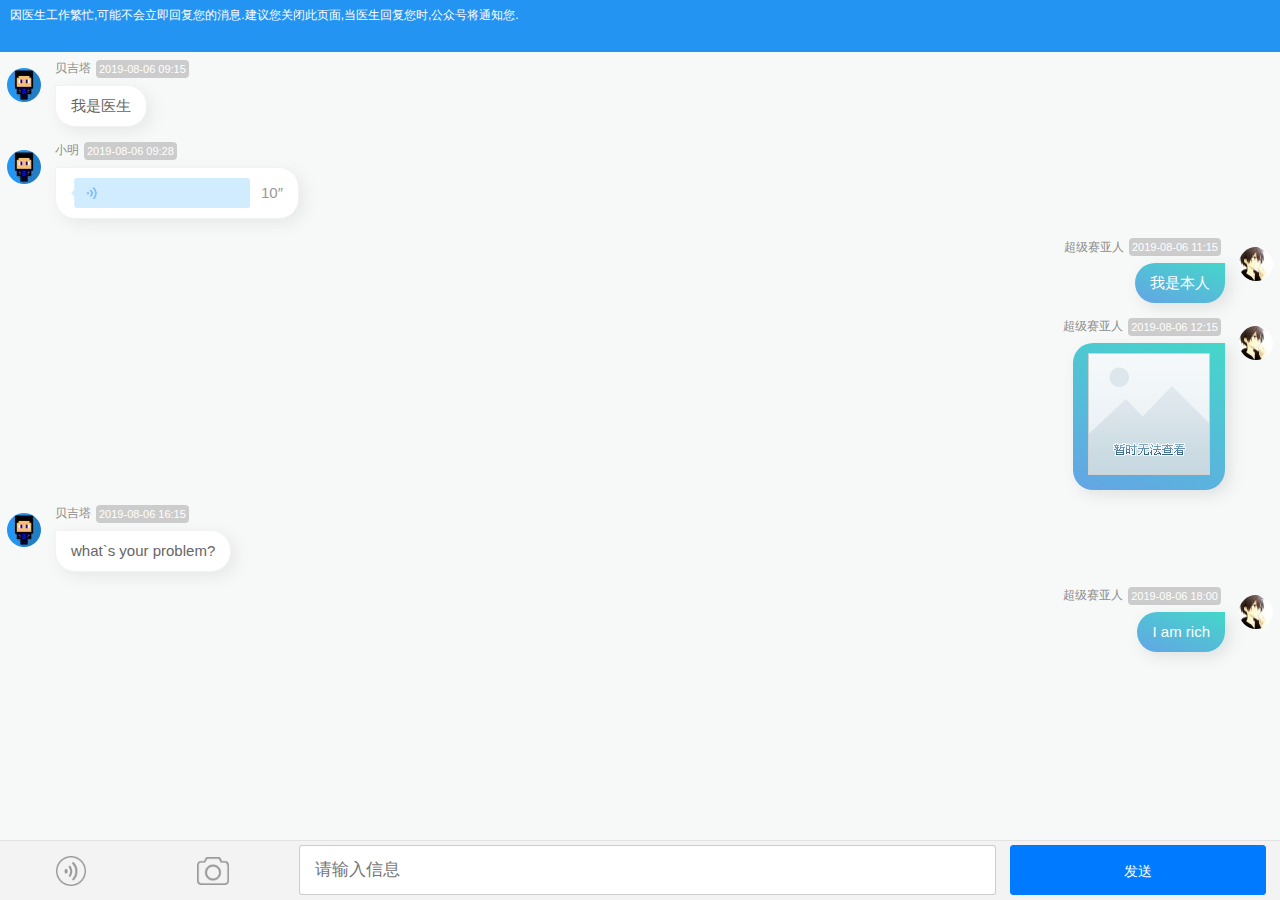
<file: index.html>
<!DOCTYPE html>
<html>
<head>
    <meta http-equiv="Content-Type" content="text/html; charset=UTF-8" />
    <meta name="viewport" content="width=device-width, initial-scale=1.0, maximum-scale=1.0, user-scalable=0" />
    <meta http-equiv="Expires" content="0" />
    <meta http-equiv="Pragma" content="no-cache" />
    <meta http-equiv="Cache-control" content="no-cache" />
    <meta http-equiv="Cache" content="no-cache" />

    <title>payWeChat</title>

    <script src="js/plugin/jquery-2.2.4.min.js"></script>

</head>

<body>

<script>
    $(function () {
        window.location.href = 'comm/reply/replyDoctor.html?account=gh_02ff1d3275f0&openId=oTcawv3SIFf9MGgsMnm1hPdoD8vM';
    });
</script>

</body>

</html>
</file>
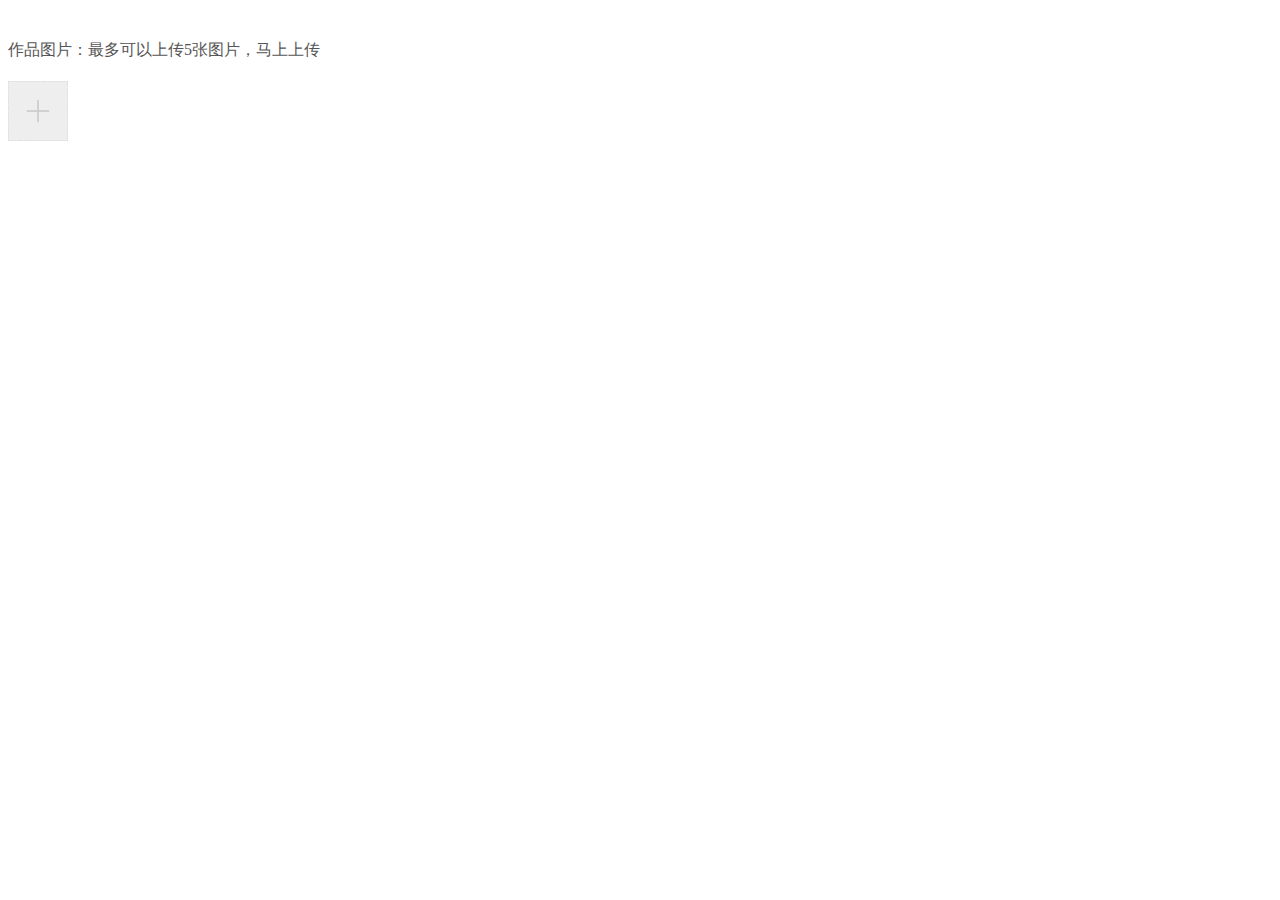
<file: js/plugin/imgUp/index.html>
<!DOCTYPE html>
<html>
	<head>
		<meta charset="utf-8" />
		<title>上传图片插件</title>
		<link href="css/index.css" type="text/css" rel="stylesheet"/>
	</head>
	<body>
		<div class="img-box full">
			<section class=" img-section">
				<p class="up-p">作品图片：<span class="up-span">最多可以上传5张图片，马上上传</span></p>
				<div class="z_photo upimg-div clear" >
					 <section class="z_file fl">
						<img src="img/a11.png" class="add-img">
						<input type="file" name="file" id="file" class="file" value="" accept="image/jpg,image/jpeg,image/png,image/bmp" multiple />
					 </section>
		         </div>
			 </section>
		</div>
        <aside class="mask works-mask">
			<div class="mask-content">
				<p class="del-p">您确定要删除作品图片吗？</p>
				<p class="check-p"><span class="del-com wsdel-ok">确定</span><span class="wsdel-no">取消</span></p>
			</div>
		</aside>
		<script src="http://www.jq22.com/jquery/jquery-1.10.2.js"></script>
		<script src="js/imgUp.js"></script>
	</body>
</html>
</file>
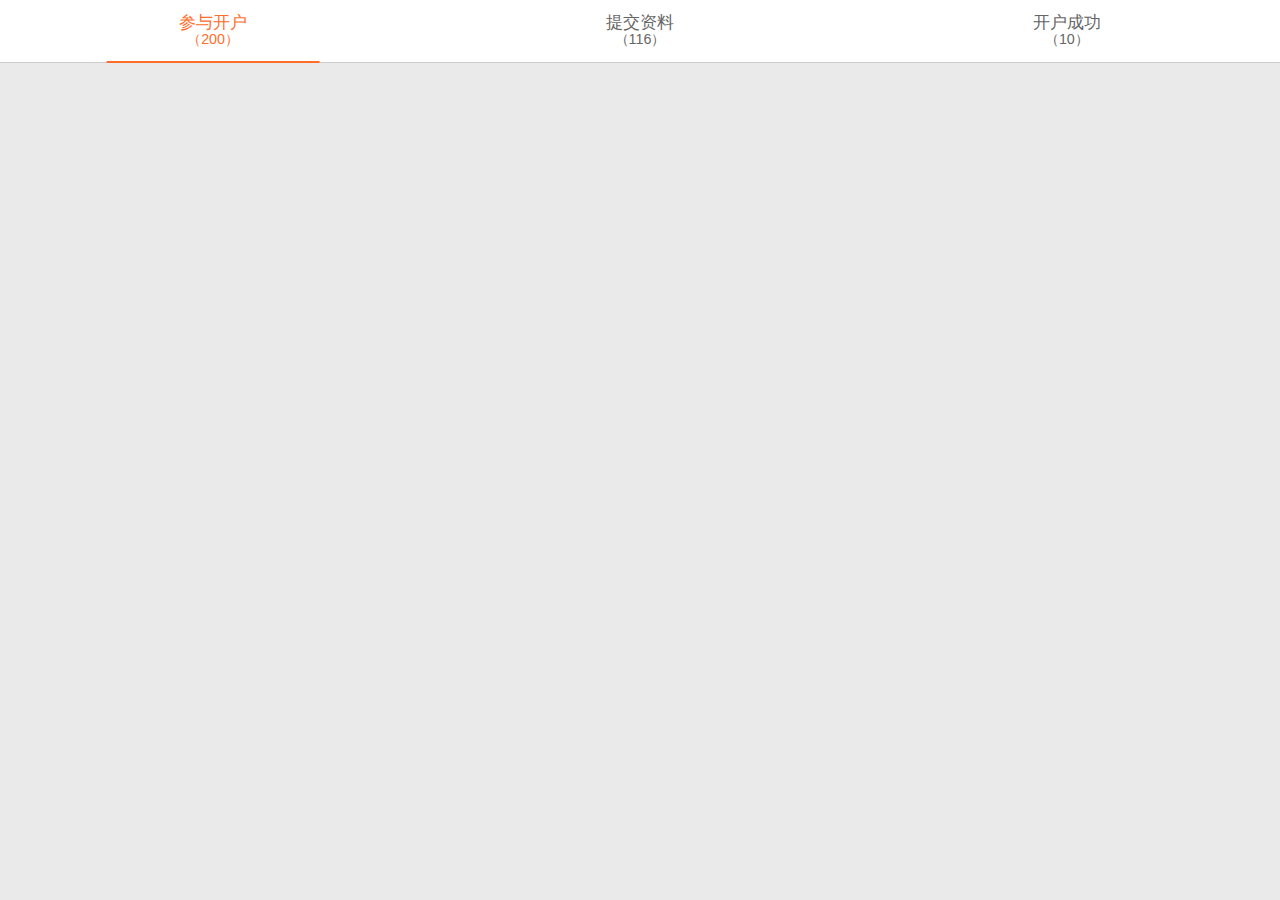
<file: js/plugin/jQuery-dropload/index.html>
﻿<!DOCTYPE html>
<html>
<head>
<meta charset="utf-8">
<meta name="robots" content="all" />
<meta http-equiv="imagetoolbar" content="no" />
<meta http-equiv="pragma" Content="no-cach" />
<meta name="viewport" content="width=device-width, initial-scale=1.0, maximum-scale=1.0, user-scalable=no" />
<meta name="format-detection" content="telephone=no" />
<meta http-equiv="keywords" content="" />
<meta name="author" content="" />
<meta name="copyright" content="" />
<meta name="description" content="" />
<meta name="HandheldFriendly" content="true" />

<title>HTML5手机端手指滑动上拉加载代码</title>

<link type="text/css" media="all" rel="stylesheet" href="css/style.css" />
<link type="text/css" media="all" rel="stylesheet" href="css/dropload.css">

</head>
<body ontouchstart=""  id="container">
<header class="tabHead">
  <span class="active">参与开户<small>（200）</small></span>
  <span>提交资料<small>（116）</small></span>
  <span>开户成功<small>（10）</small></span>
  <b class="border"></b>
</header>
<article class="khfxWarp">
  <section class="khfxPane" style="display:block">
  </section>

  <section class="khfxPane">
  </section>

  <section class="khfxPane">
  </section>
</article>

<script src="http://www.jq22.com/jquery/jquery-1.10.2.js"></script>
<script src="lib/dropload.js"></script>
<script src="lib/khData.js"></script>


</body>
</html>
</file>
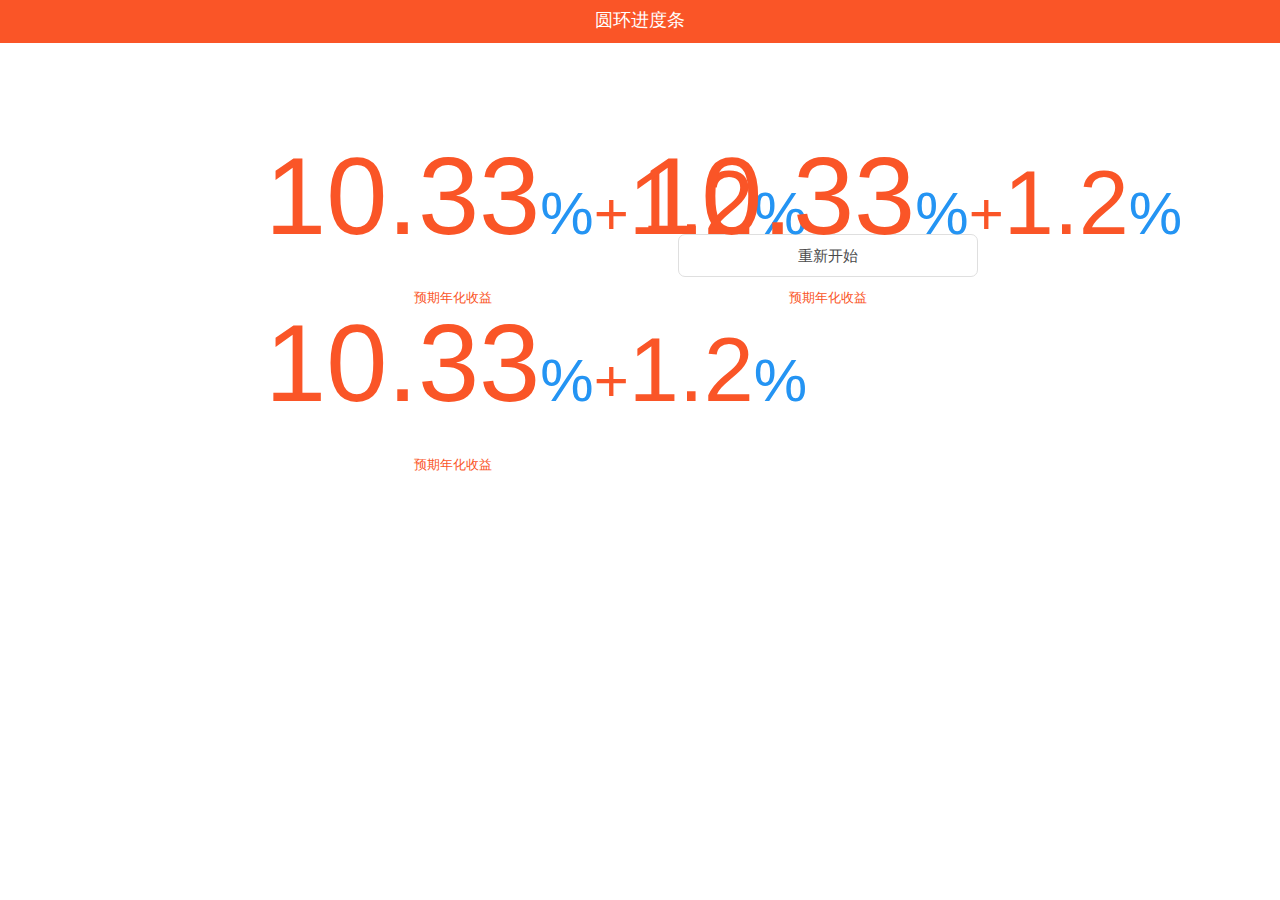
<file: js/plugin/jqueryhxjdt/index.html>
<!doctype html>
<html>
<head>
	<meta charset="utf-8">
	<meta name="viewport" content="width=device-width,minimum-scale=1.0,maximum-scale=1.0,user-scalable=no">
	<meta name="wap-font-scale" content="no">
	<title>首页</title>
	<link rel="stylesheet" type="text/css" href="style/reset.css">
	<link rel="stylesheet" type="text/css" href="style/style.css">
	<script src="http://www.jq22.com/jquery/jquery-1.10.2.js"></script>
	<script type="text/javascript" src="js/zcircleMove.js"></script>
</head>

<body>
<header>
	<p>圆环进度条</p>
</header>

<div class="middleContent fixTop">
	<div class="surePass" >
        <div class="anyield">
            <p><span>10.33</span>%<i>+</i><span>1.2</span>%</p>
            <p>预期年化收益</p>
        </div>
		<canvas class="circleRun" data-run="0" id="canvasThree" amout="1000" nowData="1000"></canvas>
    </div>
    <div class="surePass" >
        <div class="anyield">
            <p><span>10.33</span>%<i>+</i><span>1.2</span>%</p>
            <p>预期年化收益</p>
        </div>
		<canvas class="circleRun" data-run="0" id="canvasThree2" amout="1000" nowData="1000"></canvas>
    </div>
    <div class="surePass" >
        <div class="anyield">
            <p><span>10.33</span>%<i>+</i><span>1.2</span>%</p>
            <p>预期年化收益</p>
        </div>
		<canvas class="circleRun" data-run="0" id="canvasThree3" amout="1000" nowData="1000"></canvas>
    </div>
    <div class="surePass restart vertical">
       <div class="btns">
         <p class="radius7">重新开始</p>
       </div>
    </div>
</div>
	
	<script>
        $(function(){
            var findCanvas=$("#canvasThree");
            var percents=findCanvas.attr('nowData')/findCanvas.attr('amout');
			 percents=0.25;
			//percents 为百分比的值  范围 0- 1
            runCircle(
			   { 
			    obj:'canvasThree', 
			    percent:0.25,
				url:'images/zstart.png',   //飞机小图地址
				imgWidth:30,
				imgHeight:30,
				circleBottomColor:"#e6eaed",//圆环底色
				outerColorStart:'#ebf7ff',  //外部圆环 渐变色
				outerColorMid:'#d8eefc',
				outerColorEnd:'#a7cee7',
				innerColorStart:'#6fbef0',  //内部圆环 渐变色
				innerColorEnd:'#058ee4',
			   }
		    );
			var run= runCircle(
			   { 
			    obj:'canvasThree2', 
			    percent:1
			   }
		    );	
			runCircle(
			   { 
			    obj:'canvasThree3', 
			    percent:0.75
			   }
		    );;		
            var count=0;
            $(".circleRun").each(function(){
                var obj=$(this)[0];
                var canvasW=parseInt($(this).parent().width())*0.76;
                obj.width = canvasW;
                obj.height = canvasW;
				$(".restart")[0].style.height= canvasW+"px";
            })
			var reTimer;
            $(".restart").click(function(){
		         var run=$("#canvasThree2").attr("data-run");
			     if(run==0){
					 clearTimeout(reTimer)
			         reTimer=setTimeout(function(){
					      runCircle({ 
							obj:'canvasThree2', 
							percent:1
						   })   
					 },200) 
				 }else{
					 clearTimeout(reTimer)
				    return;
				 }
			})
        })
    </script>
</body>
</html>
</file>
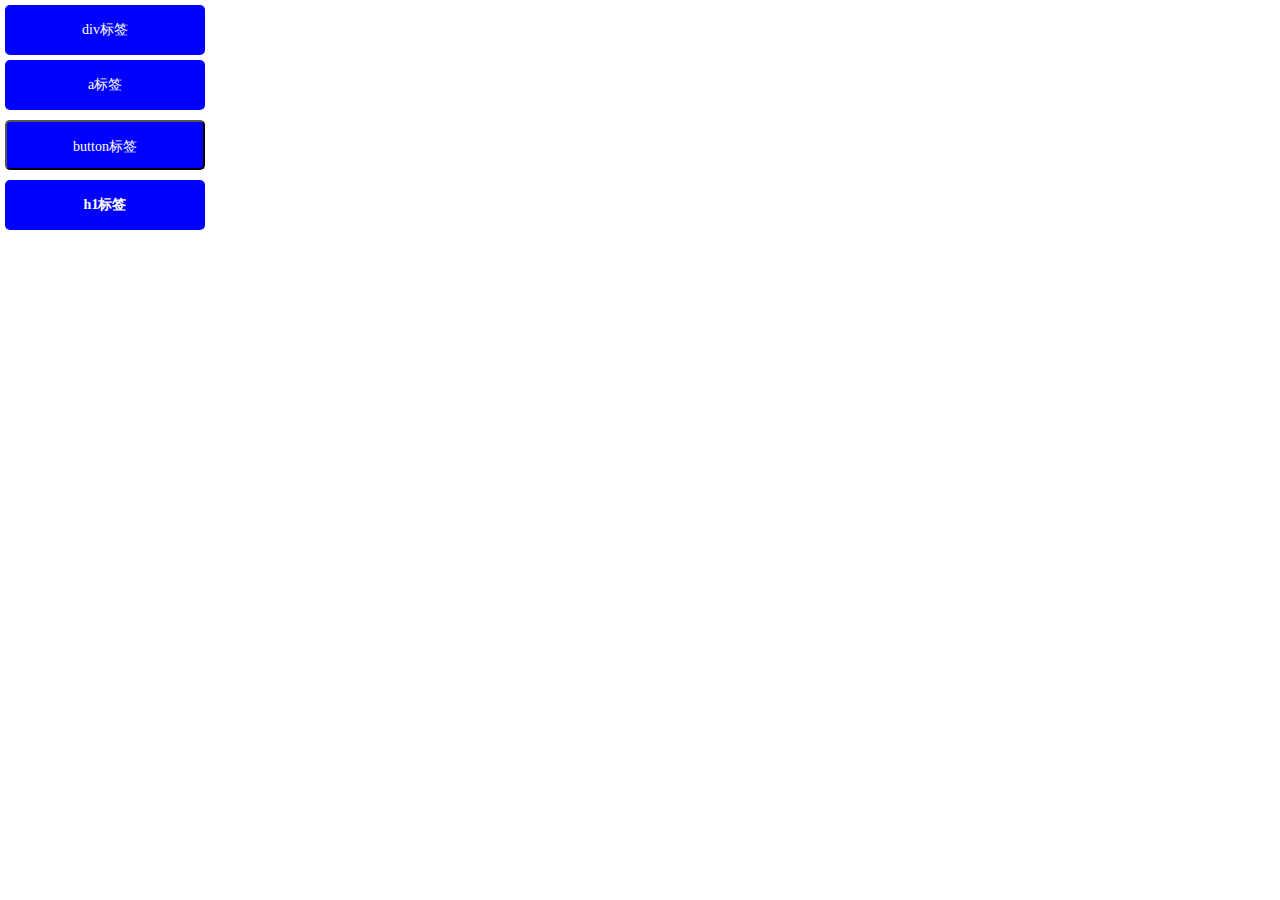
<file: js/plugin/ripple/index.html>
<!DOCTYPE html>
<html lang="en">
<head>
    <title>Demo</title>
    <meta charset="UTF-8">
    <meta name="viewport" content="initial-scale=1, maximum-scale=1, minimum-scale=1, user-scalable=no">
    <style type="text/css">
    *{
        margin:0;
        padding: 0;
    }
    div,a,button,h1{
        background: blue;
        height: 50px;
        line-height: 50px;
        color: #fff;
        text-align: center;
        width: 200px;
        margin: 5px;
        border-radius: 5px;
        font-size:14px ;
        font-family: "微软雅黑","Arial Narrow"
    }
    a{
        display: block;
    }
</style>
</head>
<body>

    <div data-ripple="ripple">
        div标签
    </div>

    <a data-ripple="ripple">
        a标签
    </a>

    <button data-ripple="ripple">
        button标签
    </button>  

    <h1 data-ripple="ripple">
        h1标签
    </h1>   

</body>
</html>
<script src="ripple.min.js" charset="UTF-8"></script>
<script type="text/javascript">
    new Ripple({
        opacity : 0.6,  //水波纹透明度
        speed : 1,      //水波纹扩散速度
        bgColor : "#fff", //水波纹颜色
        cursor : true  //是否显示手型指针
    })
</script>
</file>
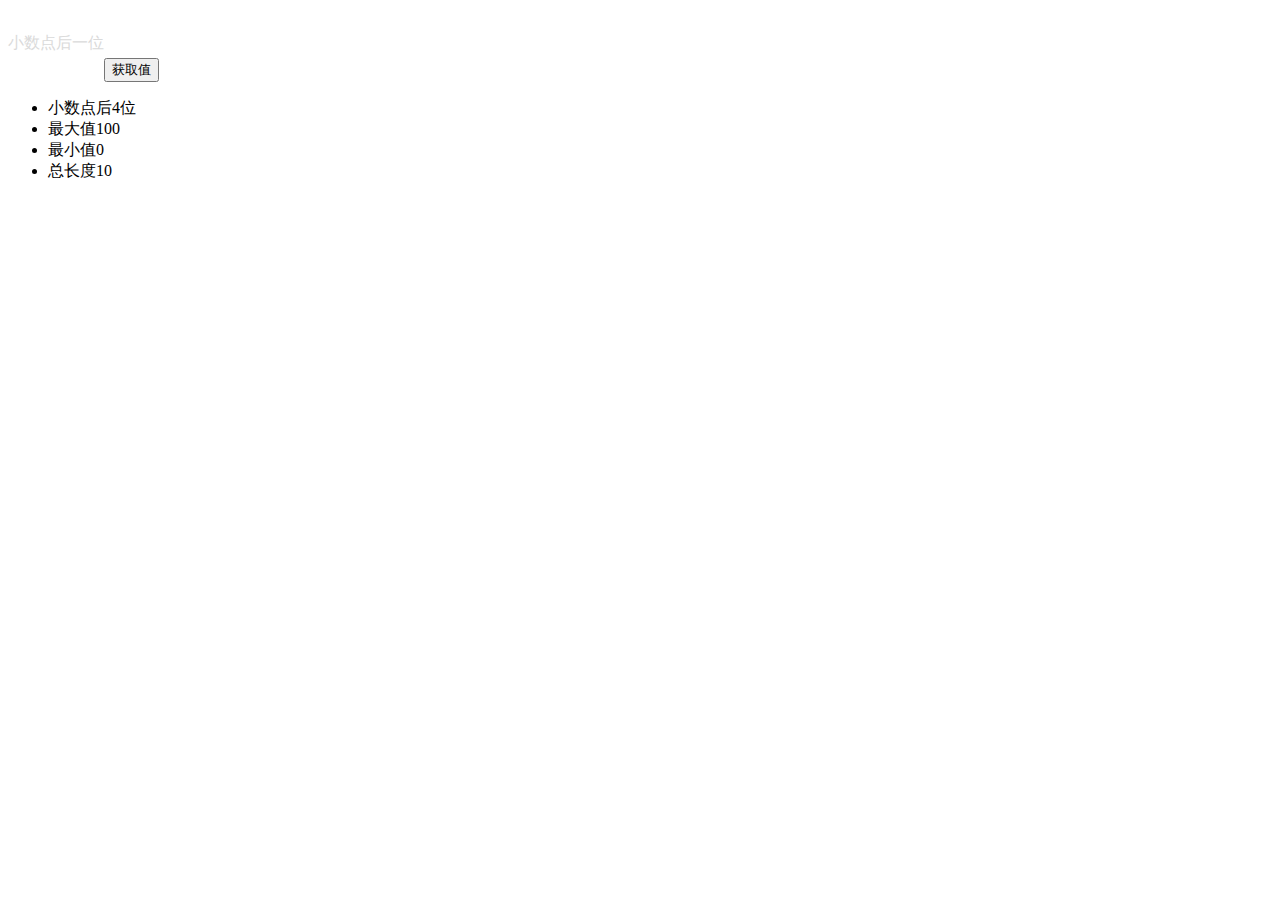
<file: js/plugin/visualKeyboard/index.html>
<!DOCTYPE html>
<html lang="en">
<head>
	<meta charset="UTF-8">
	<title>数字键盘</title>
    <meta name="viewport" content="width=device-width, initial-scale=1.0, maximum-scale=1.0,minimum-scale=1, user-scalable=no" />
    <meta name="format-detection" content="telephone=no,email=no" />
    <meta name="apple-mobile-web-app-capable" content="yes" />
    <meta name="apple-mobile-web-app-status-bar-style" content="black" />
	<!--移动web页面是否自动探测电话号码-->
    <meta http-equiv="x-rim-auto-match" content="none" />
    <link rel="stylesheet" href="num-keyboard.css">
    <script src="jquery-2.2.4.min.js"></script>
    <script src="num-keyboard.js"></script>
    <style>
    	.card-no, .identify-no{
    		height: 50px;
    		line-height: 50px;
    		width: 100%;
    	}
    </style>
</head>
<body>
	<div id="wrap" class="wrap">
		<div id="card-no" class="card-no" placeholder="小数点后一位"></div>
        <!--<div id="card-no1" class="card-no" placeholder="小数点后三位"></div>-->
	</div>

	<div id="get-val" style="display: none;">获取输入框的值</div>
    <input type="button" id="getVal" value="获取值" onclick="getVal();" /><br>
    <ul>
        <li>小数点后4位</li>
        <li>最大值100</li>
        <li>最小值0</li>
        <li>总长度10</li>
    </ul>

	<script>
		$(function () {
            // 页面初始化后执行
            numKeyboard({
                eventType: "touchstart",
                // num: 纯数字整数(键盘0-9), float：纯数字含小数（键盘0-9和小数点）, id：身份证（键盘0-9和字母X）
                numKeyboardType: "float",
                // *：表示不做任何格式处理,数字表示分割位数,多个数字用空格隔开
                // 举个例子"6 8": 表示111111 11111111 1111
                // "3 4": 表示111 1111 1111
                // 如果只传一个数字"4"：则每个4位空格分开1111 1111 1111 1111
                // 超过的位数不做任何处理,
                // 比如"6 8"超过了18位则不做任何处理 111111 11111111 11111111111111111...
                // "3 4": 表示111 1111 11111111111111111111111...
                format: "*",
                separator: "&nbsp;", // 分隔符
                decimal: 4,//小数点后几位
                max: 100,
                min: 0,
                selector: "#card-no",
                length: 10,
                callback: function(input, inputVal){
                    console.log(inputVal);
                },
                inputClass: "num-keyboard-input-blur",
                inputActiveClass: "num-keyboard-input-active",
                numKeyboardId: "num-keyboard",
                numKeyboardClass: ""
            });

            // numKeyboard({
            //     eventType: "touchstart",
            //     numKeyboardType: "float",
            //     format: "*",
            //     separator: "&nbsp;", // 分隔符
            //     decimal: 3,//小数点后几位
            //     max: 100,
            //     min: 10,
            //     selector: "#card-no1",
            //     length: 10,
            //     callback: function(input, inputVal){
            //         console.log(inputVal);
            //     },
            //     inputClass: "num-keyboard-input-blur",
            //     inputActiveClass: "num-keyboard-input-active",
            //     numKeyboardId: "num-keyboard",
            //     numKeyboardClass: ""
            // });

            document.getElementById("get-val").addEventListener("touchstart", function(){
                //alert(document.getElementById("card-no").getAttribute("val"));
            }, false);

        });

		function getVal() {
		    var val = $('#card-no').attr('val');
		    if(val){
                alert(val);
            }

        }
	</script>
</body>
</html>
</file>
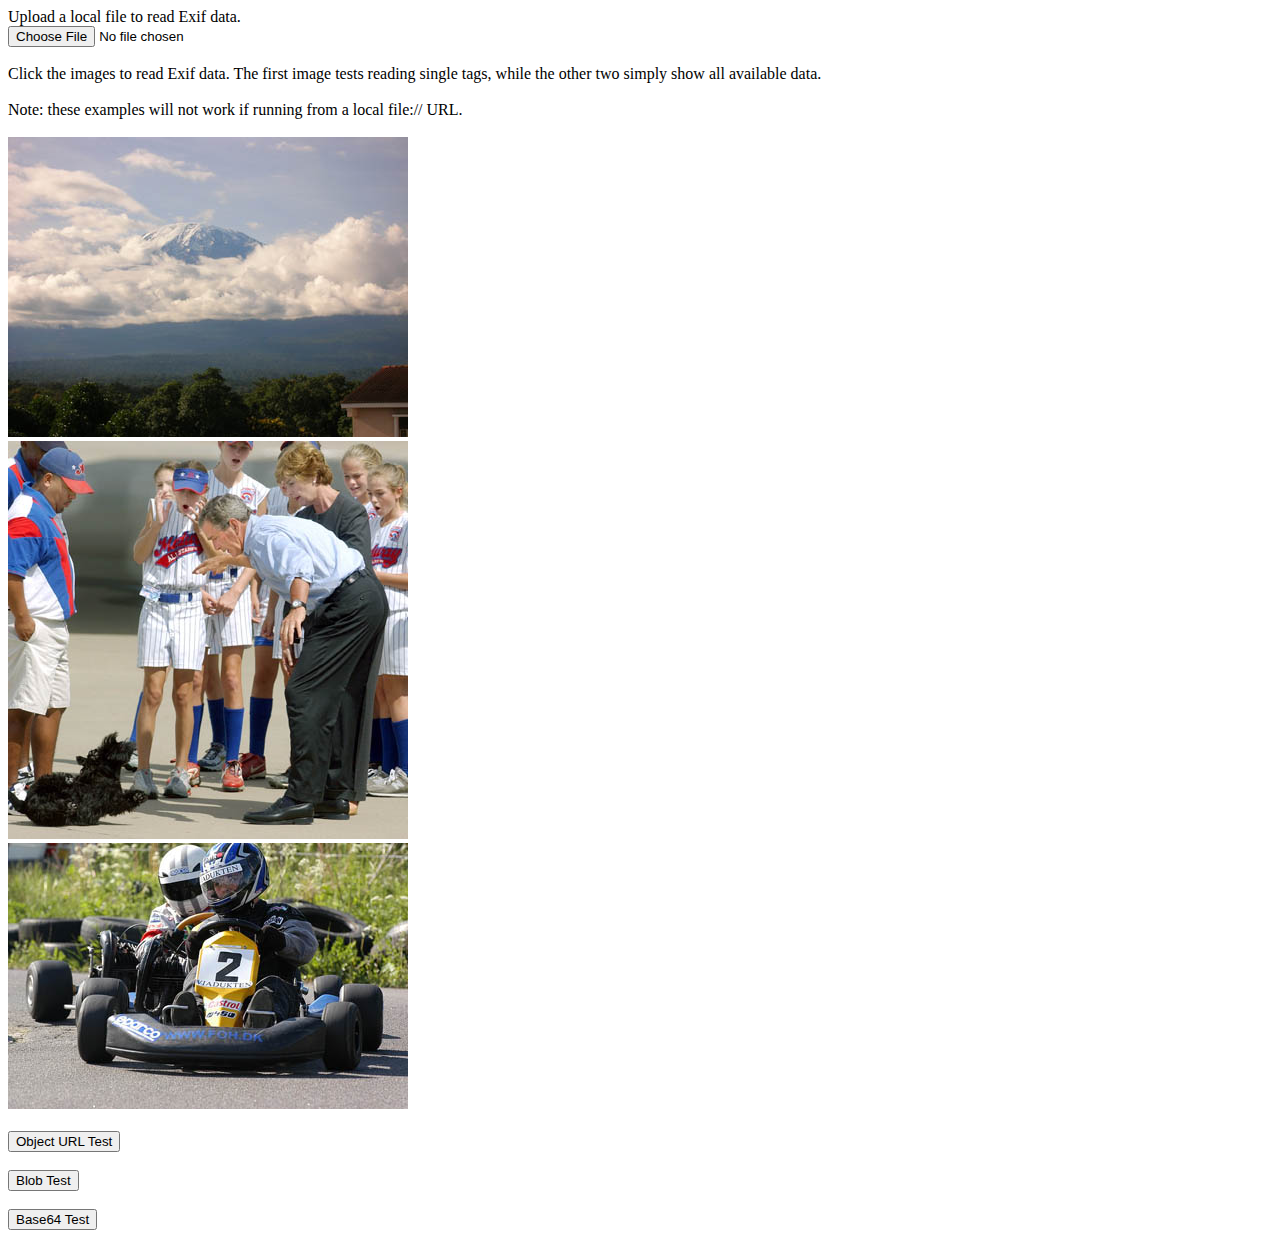
<file: js/plugin/exif-js/example/index.html>
<!doctype html>
<html>
<head>
<script type="text/javascript" src="../exif.js"></script>

</head>
<body>
Upload a local file to read Exif data.
<br/>
<input id="file-input" type="file" />
<br/><br/>

Click the images to read Exif data. The first image tests reading single tags, while the other two simply show all available data.
<br/><br/>
Note: these examples will not work if running from a local file:// URL.
<br/><br/>
<img src="DSCN0614_small.jpg" id="img1" />
<br/>
<img src="Bush-dog.jpg" id="img2" />
<br/>
<img src="dsc_09827.jpg" id="img3" /><br/>
<br/>
<button id="objecturltest">Object URL Test</button><br/>
<br/>
<button id="blobtest">Blob Test</button><br/>
<br/>
<button id="base64test">Base64 Test</button><br/>


<script>
document.getElementById("img1").onclick = function() {
    EXIF.getData(this, function() {
        var make = EXIF.getTag(this, "Make"),
            model = EXIF.getTag(this, "Model");
        alert("I was taken by a " + make + " " + model);
    });
}

document.getElementById("img2").onclick = function() {
    EXIF.getData(this, function() {
        alert(EXIF.pretty(this));
    });
}

document.getElementById("img3").onclick = function() {
    EXIF.getData(this, function() {
        alert(EXIF.pretty(this));
    });
}

document.getElementById("file-input").onchange = function(e) {
    EXIF.getData(e.target.files[0], function() {
        alert(EXIF.pretty(this));
    });
}

document.getElementById("base64test").onclick = function() {
    var image = new Image();
    image.onload = function() {
        EXIF.getData(image, function() {
            alert(EXIF.pretty(this));
        });
    };
    image.src = "[data-uri]"
}


document.getElementById("objecturltest").onclick = function() {
    var http = new XMLHttpRequest();
    http.open("GET", "DSCN0614_small.jpg", true);
    http.responseType = "blob";
    http.onload = function(e) {
        if (this.status === 200) {
            var image = new Image();
            image.onload = function() {
                EXIF.getData(image, function() {
                    alert(EXIF.pretty(this));
                });
            };
            image.src = URL.createObjectURL(http.response);

        }
    };
    http.send();
}


document.getElementById("blobtest").onclick = function() {
    var http = new XMLHttpRequest();
    http.open("GET", "DSCN0614_small.jpg", true);
    http.responseType = "blob";
    http.onload = function(e) {
        if (this.status === 200) {
            EXIF.getData(http.response, function() {
                alert(EXIF.pretty(this));
            });
        }
    };
    http.send();
}
</script>



</body>
</html>
</file>
<file: js/plugin/imgUp/css/index.css>
/*上传图片插件的样式*/
.img-box{
	margin-top: 40px;
}
.img-box .up-p{
	margin-bottom: 20px;
	font-size: 16px;
	color: #555;
}
.z_photo{
	border:0 dashed #E7E6E6;
	/*padding: 18px;*/
	display: flex;
    padding: 0;
    margin: 0;
}
.z_photo .z_file{
    position: relative;
    height: 60px;
    background: url(../img/a11.png) no-repeat center center;
    width: 60px;
    background-size: cover;
}
.z_file  .file{
	width: 100%;
	height: 100%;
	opacity: 0;
	position: absolute;
	top: 0px;
	left: 0px;
	z-index: 100;
}
.z_photo .up-section{
	position: relative;
	margin-right: 5px;
}
.up-section .close-upimg{
	position: absolute;
	top: 6px;
	right: 8px;
	display: none;
	z-index: 10;
}
.up-section .up-span{
	display: block;
	width: 100%;
	height: 100%;
	visibility: hidden;
	position: absolute;
	top: 0px;
	left: 0px;
	z-index: 9;
	background: rgba(0,0,0,.5);
}
.up-section:hover{
	border: 2px solid #2494F3;
}
.up-section:hover .close-upimg{
	display: block;
}
.up-section:hover .up-span{
	visibility: visible;
}
.z_photo .up-img{
	display: block;
	width: 100%;
	height: 100%;
}
.loading{
    border: 1px solid #D1D1D1;
	background:url(../img/loading.gif) no-repeat center;
}
.up-opcity{
	opacity: 0;
}
.img-name-p{
	display: none;
}
.upimg-div .up-section {
    width: 60px;
    height: 60px;
}
.img-box .upimg-div .z_file {
    width: 60px;
    height: 60px;
}
.z_file .add-img {
    display: block;
    width: 60px;
    height: 60px;
}
/*遮罩层样式*/
.mask{
	z-index: 1000;
	display: none;
	position: fixed;
	top: 0px;
	left: 0px;
	width: 100%;
	height: 100%;
	background: rgba(0,0,0,.4);
}
.mask .mask-content{
	 width: 500px;
	 position: absolute;
	 top: 50%;
	 left: 50%;
	 margin-left: -250px;
	 margin-top: -80px;
	 background: white;
	 height: 160px;
	 text-align: center;
}
.mask .mask-content .del-p{
	color: #555;
	height: 94px;
	line-height: 94px;
	font-size: 18px;
	border-bottom: 1px solid #D1D1D1;
}
.mask-content .check-p{
	height: 66px;
	line-height: 66px;
	position: absolute;
	bottom: 0px;
	left: 0px;
	width: 100%;
}
.mask-content .check-p span{
	width: 49%;
	display:inline-block;
	text-align: center;
	color: #2494F3;
	font-size: 18px;
}
.check-p .del-com{
	border-right: 1px solid #D1D1D1;
}
</file>
<file: js/plugin/jQuery-dropload/css/style.css>
@charset "utf-8";

/*
 * Author:UED
 * Version:1.0.0
*/
html{font-size: 75px;}
@media screen and (min-width:320px) {html{font-size: 64px;}}
@media screen and (min-width:360px) {html{font-size: 72px;}}
@media screen and (min-width:375px) {html{font-size: 75px;}}
@media screen and (min-width:414px) {html{font-size: 82.8px;}}

body,button,input,select,textarea{font:0.173333rem/1.5 Arial,San Francisco,Helvetica,SimHei,SimSun,sans-serif;line-height: 1.5;}
h1,h2,h3,h4,h5,h6,b,strong{font-weight: normal;}
button,input,select,textarea{padding: 0;background: none;border: 0;font-size: inherit;}
input:focus{outline:0;}
i{font-style: normal;}
a{text-decoration: none;}
dfn{font-weight: normal;font-style: normal;}
html,body{background-color: #EAEAEA;}
#container{max-width:640px;margin: 0 auto;}
.cur_ranking i,.guang_close:after{background: url(../images/un_bg.png) no-repeat;background-size: 1.333rem auto;}
/*直播列表*/
.live_list{}
.live_list li{background-color: #fff;margin-bottom: 10px;}

.list_info{overflow: hidden;font-size: 0.173333rem;color: #a0a0a0;padding:0.133333rem 1.533333rem 0.133333rem  0.106667rem;}
.list_img{float: left;width:0.533333rem;height: 0.533333rem;position: relative; }
.list_img img{width: 100%;display: block;border-radius: 100%;}
.list_img:after{content: "";position: absolute;right: -0.066667rem;bottom: 0; width:0.2rem;height:0.213333rem;background: url(../images/icon_v.png) no-repeat;background-size:0.2rem auto; }
.list_name{float: left;margin-left: 0.133333rem;}
.list_name span{display: block;color: #000;font-size: 0.226667rem;line-height: 0.293333rem;}
.list_num{float: right;margin-right: -1.533333rem;width: 1.533333rem;margin-top: 0.066667rem;}
.list_num span{font-size: 0.266667rem; color: #4b4b4b;}
.list_state{position: relative;}
.list_state img{display: block;width: 100%;}
.list_state span{position: absolute;right: 0.133333rem;top: 0.2rem; padding: 0 0.133333rem; color: #fff;font-size: 0.226667rem;height: 0.32rem;line-height: 0.32rem;box-shadow:0 0 0 #5D5A5A, 0 0 0 #5D5A5A,inset 0 1px 1px 0 #5D5A5A,  0 1px 1px 0px #5D5A5A; text-shadow: 0 1px 1px #040000; border: solid 1px #fff;border-radius: 20px;}

/*微店*/
.detail_list{position: relative; background-color: #fff;font-size: 0.226667rem;color: #333;overflow: hidden;}
.detail_list dt{font-size: 0.24rem;padding: 0 0.233333rem 0 0.266667rem;height: 0.666667rem;line-height: 0.666667rem;position: relative;overflow: hidden;z-index: 2;}
.detail_list dt:after,.detail_list dd:after,.detail_list:after,.money_list:after,.money_list li:after,.rule_list:after,.rule_list dt:after,
.rule_list dd:after,.ranking_list li:before,.tabHead:after,.khfxRow:after,.khfxRow .mid:after,.khfxRow footer:after,.cur_ranking:after,.open_con:after,
.open_num:before,.open_num p:after{
	content: '';
    position: absolute;
    top: 0;
    left: 0;
    width: 100%;
    height: 100%;
    background-position: top, right top, bottom, left top;
    background-repeat: no-repeat;
    background-size: 100% 1px, 1px 100%;
}

 /*下边线*/
.detail_list dt:after,.detail_list dd:after,.detail_list:after,.money_list li:after,.rule_list dt:after,.rule_list dd:after,.shop_vipwrap dt:before,.tabHead:after{  
      background-image: -webkit-linear-gradient(top, #CDCDCD, #CDCDCD 0%, transparent 0%),
        -webkit-linear-gradient(right, #CDCDCD, #CDCDCD 0%, transparent 0%),
        -webkit-linear-gradient(bottom, #CDCDCD, #CDCDCD 60%, transparent 60%),
        -webkit-linear-gradient(left, #CDCDCD, #CDCDCD 0%, transparent 0%);
        background-image: -webkit-linear-gradient(top, #CDCDCD, #CDCDCD 0%, transparent 0%),
        -webkit-linear-gradient(right, #CDCDCD, #CDCDCD 0%, transparent 0%),
        -webkit-linear-gradient(bottom, #CDCDCD, #CDCDCD 60%, transparent 60%),
        -webkit-linear-gradient(left, #CDCDCD, #CDCDCD 0%, transparent 0%);
}
/* bottom&&d6d6d6 */
.ranking_list li:before{
      background-image: -webkit-linear-gradient(top, #d6d6d6, #d6d6d6 0%, transparent 0%),
        -webkit-linear-gradient(right, #d6d6d6, #d6d6d6 0%, transparent 0%),
        -webkit-linear-gradient(bottom, #d6d6d6, #d6d6d6 60%, transparent 60%),
        -webkit-linear-gradient(left, #d6d6d6, #d6d6d6 0%, transparent 0%);
        background-image: -webkit-linear-gradient(top, #d6d6d6, #d6d6d6 0%, transparent 0%),
        -webkit-linear-gradient(right, #d6d6d6, #d6d6d6 0%, transparent 0%),
        -webkit-linear-gradient(bottom, #d6d6d6, #d6d6d6 60%, transparent 60%),
        -webkit-linear-gradient(left, #d6d6d6, #d6d6d6 0%, transparent 0%);    
}
/*top & bottom && d6d6d6 */
.cur_ranking:after,.open_con:after{
      background-image: -webkit-linear-gradient(top, #d6d6d6, #d6d6d6 60%, transparent 60%),
        -webkit-linear-gradient(right, #d6d6d6, #d6d6d6 0%, transparent 0%),
        -webkit-linear-gradient(bottom, #d6d6d6, #d6d6d6 60%, transparent 60%),
        -webkit-linear-gradient(left, #d6d6d6, #d6d6d6 0%, transparent 0%);
        background-image: -webkit-linear-gradient(top, #d6d6d6, #d6d6d6 60%, transparent 60%),
        -webkit-linear-gradient(right, #d6d6d6, #d6d6d6 0%, transparent 0%),
        -webkit-linear-gradient(bottom, #d6d6d6, #d6d6d6 60%, transparent 60%),
        -webkit-linear-gradient(left, #d6d6d6, #d6d6d6 0%, transparent 0%);    
}
/* bottom—top-left-right&&e5e5e5 */
.khfxRow:after{
      background-image: -webkit-linear-gradient(top, #e5e5e5, #e5e5e5 60%, transparent 60%),
        -webkit-linear-gradient(right, #e5e5e5, #e5e5e5 60%, transparent 60%),
        -webkit-linear-gradient(bottom, #e5e5e5, #e5e5e5 60%, transparent 60%),
        -webkit-linear-gradient(left, #e5e5e5, #e5e5e5 60%, transparent 60%);
        background-image: -webkit-linear-gradient(top, #e5e5e5, #e5e5e5 60%, transparent 60%),
        -webkit-linear-gradient(right, #e5e5e5, #e5e5e5 60%, transparent 60%),
        -webkit-linear-gradient(bottom, #e5e5e5, #e5e5e5 60%, transparent 60%),
        -webkit-linear-gradient(left, #e5e5e5, #e5e5e5 60%, transparent 60%);    
}
/* top&&e5e5e5 */
.khfxRow .mid:after,.khfxRow footer:after,.open_num:before{
      background-image: -webkit-linear-gradient(top, #e5e5e5, #e5e5e5 60%, transparent 60%),
        -webkit-linear-gradient(right, #e5e5e5, #e5e5e5 0%, transparent 0%),
        -webkit-linear-gradient(bottom, #e5e5e5, #e5e5e5 0%, transparent 0%),
        -webkit-linear-gradient(left, #e5e5e5, #e5e5e5 0%, transparent 0%);
        background-image: -webkit-linear-gradient(top, #e5e5e5, #e5e5e5 60%, transparent 60%),
        -webkit-linear-gradient(right, #e5e5e5, #e5e5e5 0%, transparent 0%),
        -webkit-linear-gradient(bottom, #e5e5e5, #e5e5e5 0%, transparent 0%),
        -webkit-linear-gradient(left, #e5e5e5, #e5e5e5 0%, transparent 0%); 
}
/* right &&e5e5e5 */
.open_num p:after{
      background-image: -webkit-linear-gradient(top, #e5e5e5, #e5e5e5 0%, transparent 0%),
        -webkit-linear-gradient(right, #e5e5e5, #e5e5e5 60%, transparent 60%),
        -webkit-linear-gradient(bottom, #e5e5e5, #e5e5e5 0%, transparent 0%),
        -webkit-linear-gradient(left, #e5e5e5, #e5e5e5 0%, transparent 0%);
        background-image: -webkit-linear-gradient(top, #e5e5e5, #e5e5e5 0%, transparent 0%),
        -webkit-linear-gradient(right, #e5e5e5, #e5e5e5 60%, transparent 60%),
        -webkit-linear-gradient(bottom, #e5e5e5, #e5e5e5 0%, transparent 0%),
        -webkit-linear-gradient(left, #e5e5e5, #e5e5e5 0%, transparent 0%); 
}
.detail_list dt span{float: right;}

.detail_list dd{position: relative;padding: 0.233333rem 1.533rem 0.233333rem 1.333rem;margin-left: 0.267rem;overflow: hidden;z-index: 2; }
.detail_list dd span{float: right;width:1.533rem;margin-right:-1.533rem;text-align: right; padding-right: 0.233rem;-moz-box-sizing:border-box;box-sizing:border-box; }
.detail_list dd strong{float: left; color: #999; width: 1.067rem;margin-left: -1.333rem;position: relative;z-index: 2;}
.detail_list dd:nth-last-of-type(1):after,.money_list li:nth-last-of-type(1):after{display: none;}
.ranking_tip{position: relative;z-index: 2;}
.ranking_tip:after{content: "";display: inline-block;width:0.213rem; height:0.213rem;background: url(../images/doubt.png) no-repeat;background-size:100% auto; vertical-align: -1px;margin-left:0.033rem; }


.detail_tip{margin-top:0.233rem;margin-left: 0.267rem;color: #666;font-size: 0.2rem; }
.detail_tip i{display: inline-block;background: url(../images/icon_diamond.png) no-repeat;background-size:0.24rem auto;width: 0.24rem;height: 0.173rem;vertical-align: -1px; }

.shop_top{background-color:#FF6E2A;padding: 0.333rem 0.233rem 0.333rem 0.233rem;color: #fff;font-size: 0.227rem; }
.shop_top p a{float: right;color: #fff;}
.shop_top p a:after,.money_list li span:after{content: "";display: inline-block;width:9px; height: 9px;border-right: solid 1px #fff;border-bottom: solid 1px #fff;-ms-transform:rotate(-45deg);-webkit-transform:rotate(-45deg);transform:rotate(-45deg); }
.shop_top p .shop_withdraw{position: relative;font-size: 0.24rem;height: 0.4rem;line-height: 0.4rem;padding: 0 0.3rem;margin-top: 0.133rem;}
.shop_top p .shop_withdraw:before{
    content: '';
    position: absolute;
    top: 0;
    left: 0;
    width: 200%;
    height: 200%;
    border: 1px solid #fff;
    border-radius: 10px;
    -webkit-box-sizing: border-box;
    box-sizing: border-box;
    -ms-transform: scale(0.5);
    -ms-transform-origin: left top;
    -webkit-transform: scale(0.5);
    -webkit-transform-origin: left top;
    transform: scale(0.5);
    transform-origin: left top;
}
.shop_top p .shop_withdraw:after{display: none;}
.money{font-size: 0.4rem;margin-top: 0.233rem;}
.money span{font-size: 0.733rem;line-height: 0.533rem;}

.money_list{position: relative;background-color: #fff;padding-left: 0.233rem;}
 /*上下边线*/
.money_list:after,.rule_list:after{
	background-image: -webkit-linear-gradient(top, #CDCDCD, #CDCDCD 60%, transparent 60%),
        -webkit-linear-gradient(right, #CDCDCD, #CDCDCD 0%, transparent 0%),
        -webkit-linear-gradient(bottom, #CDCDCD, #CDCDCD 60%, transparent 60%),
        -webkit-linear-gradient(left, #CDCDCD, #CDCDCD 0%, transparent 0%);
        background-image: -webkit-linear-gradient(top, #CDCDCD, #CDCDCD 60%, transparent 60%),
        -webkit-linear-gradient(right, #CDCDCD, #CDCDCD 0%, transparent 0%),
        -webkit-linear-gradient(bottom, #CDCDCD, #CDCDCD 60%, transparent 60%),
        -webkit-linear-gradient(left, #CDCDCD, #CDCDCD 0%, transparent 0%);
}

.money_list li{height: 0.767rem;line-height: 0.767rem;font-size: 0.227rem;color: #333;position: relative;padding-right:0.267rem;z-index:2; }
.money_list li span{float: right;}
.money_list li span:after{border-right-color: #9B9B9B;border-bottom-color: #9B9B9B;margin-left: 0.067rem;}
.btns{position: absolute;bottom: 0;left: 0;width: 100%;z-index: 10; padding: 0 0.667rem;-moz-box-sizing:border-box;box-sizing:border-box;}
.btns a{display: block;margin-bottom:15px;font-size: 0.24rem;height: 0.667rem; line-height: 0.667rem;text-align: center;}
.wechat{background-color: #FB580A;color: #fff;border-radius: 26px;}
.live_btn{color: #fb580b;position: relative;}
.live_btn:after{
	content: '';
    position: absolute;
    top: 0;
    left: 0;
    width: 200%;
    height: 200%;
    border: 1px solid #FB580A;
    border-radius: 50px;
    -webkit-box-sizing: border-box;
    box-sizing: border-box;
    -ms-transform: scale(0.5);
    -ms-transform-origin: left top;
    -webkit-transform: scale(0.5);
    -webkit-transform-origin: left top;
    transform: scale(0.5);
   	transform-origin: left top;
}

.btns .rule_btn{height: auto;line-height: 1.5;font-size: 0.2rem;color: #666;}

/*奖励规则*/
.rule_list{margin-top: 10px;background-color: #fff;position: relative;}
.rule_list dt{padding: 0.067rem 0.267rem 0.133rem;color: #333;font-size: 0.24rem;position: relative;}
.rule_list dt i{display: inline-block;width: 0.227rem;height: 0.227rem;margin-right: 0.067rem;vertical-align: 2px; background-color: #F16868;border-radius: 100%;color: #fff;text-align: center;line-height: 0.227rem;font-size: 0.16rem;}
.rule_list dt p{color: #666;font-size: 0.2rem;line-height: 0.213rem;}
.rule_list dt p span{font-size: 0.16rem;}
.rule_list dt:after{}
.rule_list dd{margin-left: 0.267rem;font-size: 0.227rem;position: relative;color: #666; height: 0.767rem;line-height: 0.767rem;padding-right: 0.267rem;}
.rule_list dd span{float: right;}
.rule_list dd:nth-last-of-type(1):after{display: none;}
.rule_tip{padding: 0.173rem 0 0 0.267rem;color: #666;font-size: 0.16rem;}
.rule_tip span{display: block;}

.detail_list .detail_royalty{background-color:#f0f9ff;margin-left: 0; }
.detail_list .detail_royalty strong{margin-left: -1.066rem;}
/*新的奖励规则*/
.shop_vipwrap dt{position: relative; background-color: #fff; height:0.533rem;line-height:0.533rem;padding-left:0.227rem; color: #333;font-size:0.227rem;}
.shop_vipwrap dd{padding: 0 0.227rem 0.147rem;color: #333;font-size:0.2rem;}
.shop_vipwrap p{margin-top:0.147rem;}
.shop_vipwrap .award_num{padding-left: 0.227rem;}
.shop_vipwrap .award_num span{float: left;width:0.227rem;margin-left: -0.227rem;}

.award_table{width: 100%;table-layout: fixed;}
.award_table td,.award_table th{width: 25%;border:solid 1px #DCDCDC;padding:0.067rem;text-align: center;background-color: #fff;}
.award_table th{background-color: #FAFAFA;}

/*弹出层*/
.guang_mask{position: fixed;width: 100%;height: 100%;background:rgba(0,0,0,0.8);left: 0;top: 0;z-index: 10;display: none;}
.guang_pop{position: absolute;max-height: 70%;overflow-y:auto;-webkit-overflow-scrolling:touch;overflow-scrolling:touch; left: 50%;width: 90%;top: 50%;margin-left: -45%;font-size:0.187rem;padding:0.4rem 0.133rem;background-color: #fff;border-radius: 6px;-moz-box-sizing:border-box;box-sizing:border-box; -webkit-transform:translateY(-50%);-ms-transform:translateY(-50%);transform:translateY(-50%);}
.guang_close{position: absolute;right: 0px; top: 0;width:0.4rem; height:0.4rem;font-size:0.227rem;line-height:0.4rem;text-align: center; color: #333;text-decoration: none;}
.guang_close:after{content: "";position: absolute;left: 50%;top: 50%;width: 0.2rem; height: 0.2rem;margin-left: -0.1rem;margin-top: -0.1rem; background-position: -0.767rem 0;}
.guang_poptxt{margin-top:0.2rem;color: #666;}
.guang_poptxt span{display: block;font-size: 0.2rem;color: #333;}

/*微店优化0425*/

.new_total{text-align: center;}
.new_total strong{color: #ff6e2b;font-size: 0.4rem;text-align: center;}
.new_total strong em{font-size: 0.24rem;font-style: normal;}

.ranking_list{overflow-y: scroll;-webkit-overflow-scrolling:touch;overflow-scrolling:touch;background-color: #EAEAEA; }
.ranking_list li{padding:0.187rem 0.2rem 0.187rem 0.133rem;position: relative;height:0.573rem;line-height:0.573rem;background-color: #fff; }
.ranking_list li:after{content: "";clear: both;overflow: hidden;height: 0;display: block;}
.rank{float: left;color: #999;font-size:0.227rem;width: 0.4rem;}
.ranking_img{float: left;width:0.573rem;height:0.573rem;}
.ranking_img img{display: block;width: 100%;border-radius: 100%;}
.ranking_name{float: left;width: 1.267rem;color: #000;font-size: 0.2rem;margin-left: 0.233rem;white-space: nowrap;overflow: hidden;text-overflow:ellipsis;}
.ranking_num{float:right;text-align: right;color: #ff9900;font-size: 0.173rem;}
.ranking_num span{margin-right: 0.1rem;font-size:0.373rem;}
.rich .my_ranking{padding-left: 0.5rem;margin: 0.067rem 0;}
.rich .my_ranking:before{display:none;}
.ranking_myname{float: left;width: 1.267rem;color: #000;font-size: 0.2rem;margin-left: 0.233rem;line-height:0.267rem;margin-top: 0.027rem;}
.ranking_myname p{ white-space: nowrap;overflow: hidden;text-overflow:ellipsis;}
.ranking_myname span{color: #999;font-size: 0.173rem;}
/*loading*/
.pullUp{
    padding-bottom: 4px;padding-top: 10px;
    color: #b2b2b2;
    font-size: 14px;
    text-align: center;
}
.pullUp .pullUpIcon{
    vertical-align: text-top;
    margin:-3px 5px 0 0;
    display: inline-block;
    width: 20px;
    height: 20px;
    background: url(../images/load.png) no-repeat;
    background-size: 20px 20px;
    -webkit-transform:rotate(0deg);
    -webkit-transition-duration:1s;
    -webkit-animation-name:refresh;
    -webkit-animation-duration:1s;
    -webkit-animation-timing-function:linear;
    -webkit-animation-iteration-count:infinite;
}
@-ms-keyframes refresh{
    from { -ms-transform:rotate(0deg); }
    to { -ms-transform:rotate(360deg); }
}
@-webkit-keyframes refresh{
    from { -webkit-transform:rotate(0deg); }
    to { -webkit-transform:rotate(360deg); }
}

@keyframes refresh{
    from { transform:rotate(0deg); }
    to { transform:rotate(360deg); }
}
.cur_ranking{display: block; margin-top: 10px;color: #333;font-size: 0.227rem; height: 0.8rem;line-height: 0.8rem;padding-left: 0.267rem;background-color: #fff; position: relative;}
.cur_ranking:before{content: "";position: absolute;top: 50%;margin-top: -5px;right:0.267rem; width:9px; height: 9px;border-right: solid 1px #9D9D9D;border-bottom: solid 1px #9D9D9D;-ms-transform:rotate(-45deg);-webkit-transform:rotate(-45deg);transform:rotate(-45deg);}
.cur_ranking i{display: inline-block;width:0.347rem;height:0.347rem;margin-right: 0.12rem;vertical-align: middle;background-position: -0.367rem 0;}
.open_con{padding-left: 0.267rem;position: relative;margin-top:10px;background-color: #fff;}
.open_con .cur_ranking{margin-top: 0;padding-left: 0;}
.open_con .cur_ranking:after{display: none;}
.open_con .cur_ranking i{background-position: 0 0;}
.open_num{position: relative;overflow: hidden;padding:0.267rem 0; }
.open_num p{float: left;width: 50%;position: relative;-moz-box-sizing:border-box;box-sizing:border-box;color: #666;font-size: 0.213rem;line-height: 0.213rem;}
.open_num p:nth-last-of-type(1){padding-left: 0.4rem;}
.open_num p:nth-last-of-type(1):after{display: none;}
.open_num p span{display: block;color: #ff6e2b;margin-top: 0.133rem;}
@media screen and (max-width:320px) {
    .btns a{margin-bottom: 5px;}
}

/* 开户分享数据 */
.tabHead{position: fixed;top:0;left:0;width: 100%;z-index: 10;background:#fff;overflow: hidden;}
.tabHead span{display: block;width: 33.3%;float: left;position: relative;z-index:2;color:#666666;text-align: center;font-size: 0.2rem;line-height: 0.2rem;padding:0.18rem 0;}
.tabHead span:nth-child(2){width:33.4%;}
.tabHead small{font-size: 0.173333rem;display: block;}
.tabHead .active{color:#ff6e2b;}
.tabHead .border{
    position: absolute;bottom:-1px;left:0;z-index:5;width:33.3%;height:4px;background:#ff6e2b;  
    -ms-transition:all 0.3s ease-in-out;
    -webkit-transition:all 0.3s ease-in-out;
    transition:all 0.3s ease-in-out;
    -webkit-transform:scale(.5);
    -ms-transform:scale(.5);
    transform:scale(.5);
}

.khfxWarp{padding-top:0.766667rem}
.khfxPane{display: none;}
.khfxRow{position: relative;background:#fff;margin:0.133333rem;padding:0 0.2rem;}
.khfxRow header{overflow: hidden;font-size: 0.16rem;color:#666666;line-height: 0.4rem;}
.khfxRow header span{font-size: 0.173333rem;color:#ff6e2b;float: right;}
.khfxRow .mid{position: relative;padding:0.2rem 0;padding-left:0.56rem;overflow: hidden;}
.khfxRow .photo{position: absolute;top:0.2rem;left:0;height:0.426667rem;width:0.426667rem;border-radius: 100%; }
.khfxRow .mid span{display: block;width: 50%;float: left;line-height: 0.2rem;padding-top: 0.026667rem;color:#222;}
.khfxRow .mid label{color:#999;}
.khfxRow footer{position: relative;line-height: 0.6rem;font-size: 0.2rem;text-align: center;}
.khfxRow footer a{display: block;color:#ff6e2b;position: relative;z-index: 5;}
</file>
<file: js/plugin/jQuery-dropload/css/dropload.css>
.dropload-up,.dropload-down{
    position: relative;
    height: 0;
    overflow: hidden;
    font-size: 12px;
    /* 开启硬件加速 */
    -webkit-transform:translateZ(0);
    transform:translateZ(0);
}
.dropload-down{
    height: 50px;
}
.dropload-refresh,.dropload-update,.dropload-load,.dropload-noData{
    height: 50px;
    line-height: 50px;
    text-align: center;
}
.dropload-load .loading{
    display: inline-block;
    height: 15px;
    width: 15px;
    border-radius: 100%;
    margin: 6px;
    border: 2px solid #666;
    border-bottom-color: transparent;
    vertical-align: middle;
    -webkit-animation: rotate 0.75s linear infinite;
    animation: rotate 0.75s linear infinite;
}
@-webkit-keyframes rotate {
    0% {
        -webkit-transform: rotate(0deg);
    }
    50% {
        -webkit-transform: rotate(180deg);
    }
    100% {
        -webkit-transform: rotate(360deg);
    }
}
@keyframes rotate {
    0% {
        transform: rotate(0deg);
    }
    50% {
        transform: rotate(180deg);
    }
    100% {
        transform: rotate(360deg);
    }
}
</file>
<file: js/plugin/jqueryhxjdt/style/style.css>
@charset "utf-8";
/* CSS Document */

*{margin: 0;padding: 0;	}
*:focus {outline: none;}
body {margin: 0;padding: 0;color:#424242; background:#ffffff; font-size:12px;width:100%; height:100%;}
body{ max-width:750px; margin:0 auto; font-family: 'PingFang SC', "Microsoft YaHei", 'Helvetica Neue', 'Helvetica', 'STHeitiSC-Light', 'Arial', sans-serif}
.whitebg{ background: #ffffff;}
.f1bg{background:#f1f1f1;}
img{  border:none;}
ul,li{ list-style:none;}
a{ text-decoration:none;color:#4a4a4a;}
a{-webkit-tap-highlight-color: rgba(0,0,0,0);}
a img{-webkit-tap-highlight-color: rgba(0,0,0,0);}
*{ text-decoration:none;color:#4a4a4a;}
*{-webkit-tap-highlight-color: rgba(0,0,0,0);}
* img{-webkit-tap-highlight-color: rgba(0,0,0,0);}
::selection {background-color: #ffffff;color: #4a4a4a;}
.clear{ clear:both; height:0; overflow:hidden;}
.fl{ float:left;}
.fr{ float:right;}
i{ font-style:normal;}
input{outline:0;}
.arial{font-family:Arial, Helvetica, sans-serif;}
.radius3{ border-radius:3px;-webkit-border-radius:3px; -moz-border-radius:3px;}
.radius7{ border-radius:7px;-webkit-border-radius:7px; -moz-border-radius:7px;}
.radius13{ border-radius:13px;-webkit-border-radius:13px; -moz-border-radius:13px;}
.radius1{ border-radius:2px;-webkit-border-radius:2px; -moz-border-radius:2px;}
.radius50{ border-radius:50%;-webkit-border-radius:50%; -moz-border-radius:50%;}
.radiushalf{ border-radius:35px;-webkit-border-radius:35px; -moz-border-radius:35px;}
.commonBtn{ display:block; background:#fa5527; color:#ffffff; text-align:center; width:86.8%; font-size:1.4166666666666675em; line-height:2.352941176470588em;
    max-width:651px;margin:0 auto;}
.iconfont{ -webkit-font-smoothing: antialiased;
  -webkit-text-stroke-width: 0.2px;
  -moz-osx-font-smoothing: grayscale;}
.box_S{box-sizing:border-box;-moz-box-sizing:border-box; -webkit-box-sizing:border-box;-o-box-sizing:border-box;}
.banner{ width:100%; }
.swiper-container {
	width: 100%;
	height: 100%;
}
.vertical{    display: -webkit-box;
    display: -ms-flexbox;
    display: -webkit-flex;
    display: flex;
    -webkit-box-pack: center;
    -ms-flex-pack: center;
    -webkit-justify-content: center;
    justify-content: center;
    -webkit-box-align: center;
    -ms-flex-align: center;
    -webkit-align-items: center;
    align-items: center;}
.transitionM{
	transition: all 600ms ease-in;
-moz-transition:all 600ms ease-in; /* Firefox 4 */
-webkit-transition: all 600ms ease-in; /* Safari 和 Chrome */
-o-transition: all 600ms ease-in; 
}
.swiper-slide img{ display:block; width:100%;}
header{ font-size:1em;  height:3.583333333333333em; background:#fa5527; text-align:center;
 position:relative; position:fixed; z-index:100; left:0; top:0; width:100%;}
header p{ color:#ffffff; font-size:1.333333333333333em; line-height: 2.6875em;}
header p{ color:#ffffff; font-size:1.555555555555556em; line-height:2.388888888888889em;}
header p{ color:#ffffff; font-size:1.5em; line-height:2.303571428571428em;}
.navRight{color:#ffffff; font-size:1em; position:absolute; right:0; top:0; padding: 0 1.111111111111111em; }
.navRT{line-height: 3.583333333333333; display: inline-block;}
.nologin{ font-size: 1.666666666666667em; height: 1.666666666666667em; padding: 0; padding-right: 0.75em; padding-top: 0.5em;}
.indexlogin{ font-size: 1.916666666666667em; height: 1.916666666666667em; padding: 0.3347826086956522em 0.6521739130434783em 0 0;}
.fixTop{ font-size:1em;padding-top:3.583333333333333em;}
.fixBottom{padding-bottom:5em; }
.fixLoad{ padding-bottom:3.125em ;}
.fixInvesttop{padding-top:6.916666666666666em;}
.fixAccountBottom{ padding-bottom: 9.5em;}
.fixPlanTop{ padding-top: 8.9375em;}
.fixObjectBottom{padding-bottom: 9.5em;}
.fixTopExperience{ padding-top: 8.166666666666666em;}
.fixExinvestTop{ padding-top: 10.47435897435897em;}
.fixTopDynamic{ padding-top: 7.916666666666667em;}
.fixInvestBottom{ padding-bottom:7.833333333333333em}
.middleContent {
    font-size: 1em;
}
.fixBottom {
    padding-bottom: 5em;
}
.fixTop {
    font-size: 1em;
    padding-top: 3.583333333333333em;
}
.prePage{ position:absolute; left:0; top:0; font-size:1.75em; color:#ffffff; font-family:"iconfont" !important; padding:0.4761904761904762em 0.7142857142857143em;}
.circleRun {
    display: block;
    margin: 0 auto;
    padding: 0;
    width: 76%;
}
.surePass{ margin-top:2em; position:relative; width:50%; float:left;}
.anyield{ width:100%; position:absolute; text-align:center; left:0;top:50%; height: 5.75em; margin-top: -0.5em; font-size:1em; z-index: 3;}
.anyield p:first-child{ color: #2494F3; font-size:5em;  padding-bottom: 0.5em; }
.anyield p:first-child span:first-child{ font-size:1.833333333333333em;}
.anyield p:first-child i{ font-size:1em; color:#fa5527; }
.anyield p:first-child span{font-size:1.5em; color:#fa5527;}
.anyield p{font-size:1.1em; color:#fa5527;  }
.btns{ width:80%; line-height:2.75;}
.btns p{ text-align:center; background:#ffffff; border:1px solid #dfdfdf; font-size:1.25em; cursor:pointer;}
.btns p:hover{ background:#ff6600;color:#ffffff; }
@media (max-width: 767px) {
  .surePass{width:100%;}
}
</file>
<file: js/plugin/visualKeyboard/num-keyboard.css>
/* 公共css start */
html,body{
    width: 100%;
    height: 100%;
    -webkit-tap-highlight-color: transparent;
}
.num-keyboard:after, .num-keyboard-input:after{
	content: " ";
    display: table;
    clear: both;
}
/* 公共css end */

/* 键盘相关css start */
.num-keyboard, .num-keyboard-item{
	padding: 0;
	margin: 0;
	list-style: none;
	box-sizing: border-box;
}
.num-keyboard{
    position: fixed;
    z-index: 9999;
    bottom: 0;
    left: 0;
    right: 0;
    width: 100%;
    background-color: #fff;    
}
.num-keyboard-item{
	text-align: center;
	width: 33.33333333333%;
    height: 50px;
    line-height: 50px;
    border-right: 1px solid #d1d5db;
    border-top: 1px solid #d1d5db;
    float: left;
    background-repeat: no-repeat;
    background-position: center;
    background-size: auto 60%;
}
.num-keyboard :nth-child(3n){
	border-right: none 0;
}
.num-keyboard-item-empty,.num-keyboard-back{
	background-color: #d1d5db;
}
.num-keyboard-item0{
	background-image: url(img/0.png);
}
.num-keyboard-item1{
	background-image: url(img/1.png);
}
.num-keyboard-item2{
	background-image: url(img/2.png);
}
.num-keyboard-item3{
	background-image: url(img/3.png);
}
.num-keyboard-item4{
	background-image: url(img/4.png);
}
.num-keyboard-item5{
	background-image: url(img/5.png);
}
.num-keyboard-item6{
	background-image: url(img/6.png);
}
.num-keyboard-item7{
	background-image: url(img/7.png);
}
.num-keyboard-item8{
	background-image: url(img/8.png);
}
.num-keyboard-item9{
	background-image: url(img/9.png);
}
.num-keyboard-item-x{
	background-image: url(img/x.png);
}
.num-keyboard-back{
	background-image: url(img/back.png);
}

.num-keyboard-item-active{
	background-color: #BBC0C5;
}
.num-keyboard-back-active{
	background-color: #fff;
}
/* 键盘相关css end */

/* 输入框css start */
.num-keyboard-input{
	position: relative !important;
}
.num-keyboard-input-blur{
	color: #dadada;
}
.num-keyboard-input-active{
	color: #4d4d4d;
}
.num-keyboard-input-elem {
    padding: 10px 0;
}
.num-keyboard-input-elem span {
    color: #101010;
}
.num-keyboard-input-elem, .num-keyboard-input-cursor{
	float: left;
}
.num-keyboard-input-cursor{
	width: 2px;
	height: 100%;
	/*background-image: url(img/input.gif);*/
	/*background-size: 1px 50%;*/
	/*background-position: 50% 50%;*/
	/*background-repeat: no-repeat;*/
	display: none;

    color: #101010;
    line-height: 40px;
    animation:glint 1.5s infinite;
}
@-webkit-keyframes glint{
    0%{opacity:1}
    50%{opacity:0}
    100%{opacity:1}
}
@keyframes glint{
    0%{opacity:1}
    50%{opacity:0}
    100%{opacity:1}
}

.num-keyboard-input-empty{
	display: none;
    height: 76px;
    width: 80px;
	background-image: url(img/delete.png);
	background-repeat: no-repeat;
	background-position: center;
	position: absolute;
    transform: scale(0.5);
    right: -10%;
    bottom: -45%;
}
/* 输入框css end */
</file>
